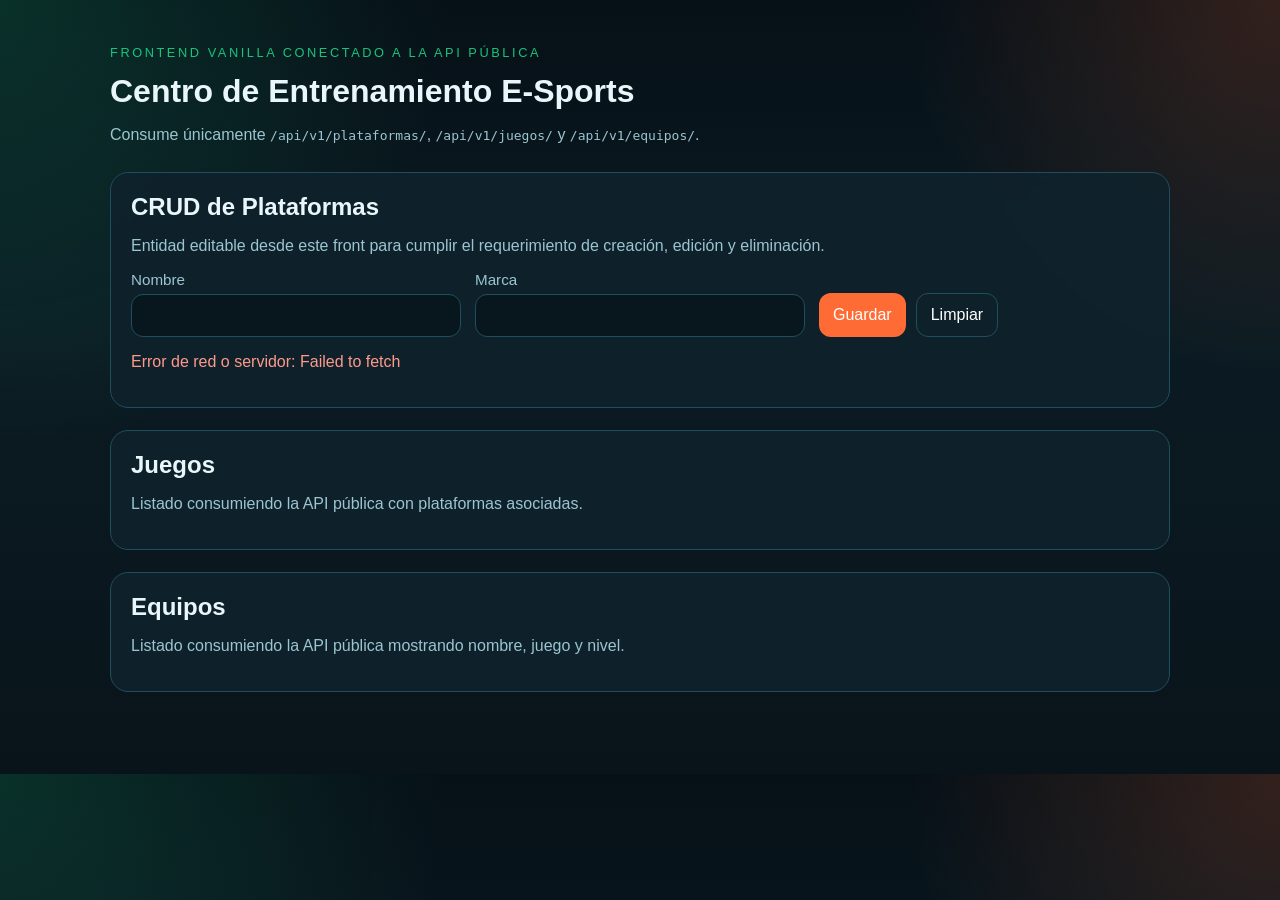
<file: frontend/index.html>
<!DOCTYPE html>
<html lang="es">
<head>
    <meta charset="UTF-8">
    <meta name="viewport" content="width=device-width, initial-scale=1.0">
    <title>Centro de Entrenamiento E-Sports</title>
    <link rel="stylesheet" href="./styles.css">
</head>
<body>
    <main class="layout">
        <header class="hero">
            <p class="eyebrow">Frontend Vanilla conectado a la API pública</p>
            <h1>Centro de Entrenamiento E-Sports</h1>
            <p class="subtitle">Consume únicamente <code>/api/v1/plataformas/</code>, <code>/api/v1/juegos/</code> y <code>/api/v1/equipos/</code>.</p>
        </header>

        <section class="panel">
            <div class="panel-header">
                <h2>CRUD de Plataformas</h2>
                <p>Entidad editable desde este front para cumplir el requerimiento de creación, edición y eliminación.</p>
            </div>

            <form id="platform-form" class="grid">
                <input type="hidden" id="platform-id">
                <label>
                    Nombre
                    <input id="platform-name" type="text" required>
                </label>
                <label>
                    Marca
                    <input id="platform-brand" type="text" required>
                </label>
                <div class="actions">
                    <button type="submit">Guardar</button>
                    <button type="button" id="platform-reset" class="secondary">Limpiar</button>
                </div>
            </form>
            <p id="platform-message" class="message" role="status"></p>
            <div id="platform-list" class="cards"></div>
        </section>

        <section class="panel">
            <div class="panel-header">
                <h2>Juegos</h2>
                <p>Listado consumiendo la API pública con plataformas asociadas.</p>
            </div>
            <div id="game-list" class="cards"></div>
        </section>

        <section class="panel">
            <div class="panel-header">
                <h2>Equipos</h2>
                <p>Listado consumiendo la API pública mostrando nombre, juego y nivel.</p>
            </div>
            <div id="team-list" class="cards"></div>
        </section>
    </main>

    <script src="./app.js"></script>
</body>
</html>
</file>
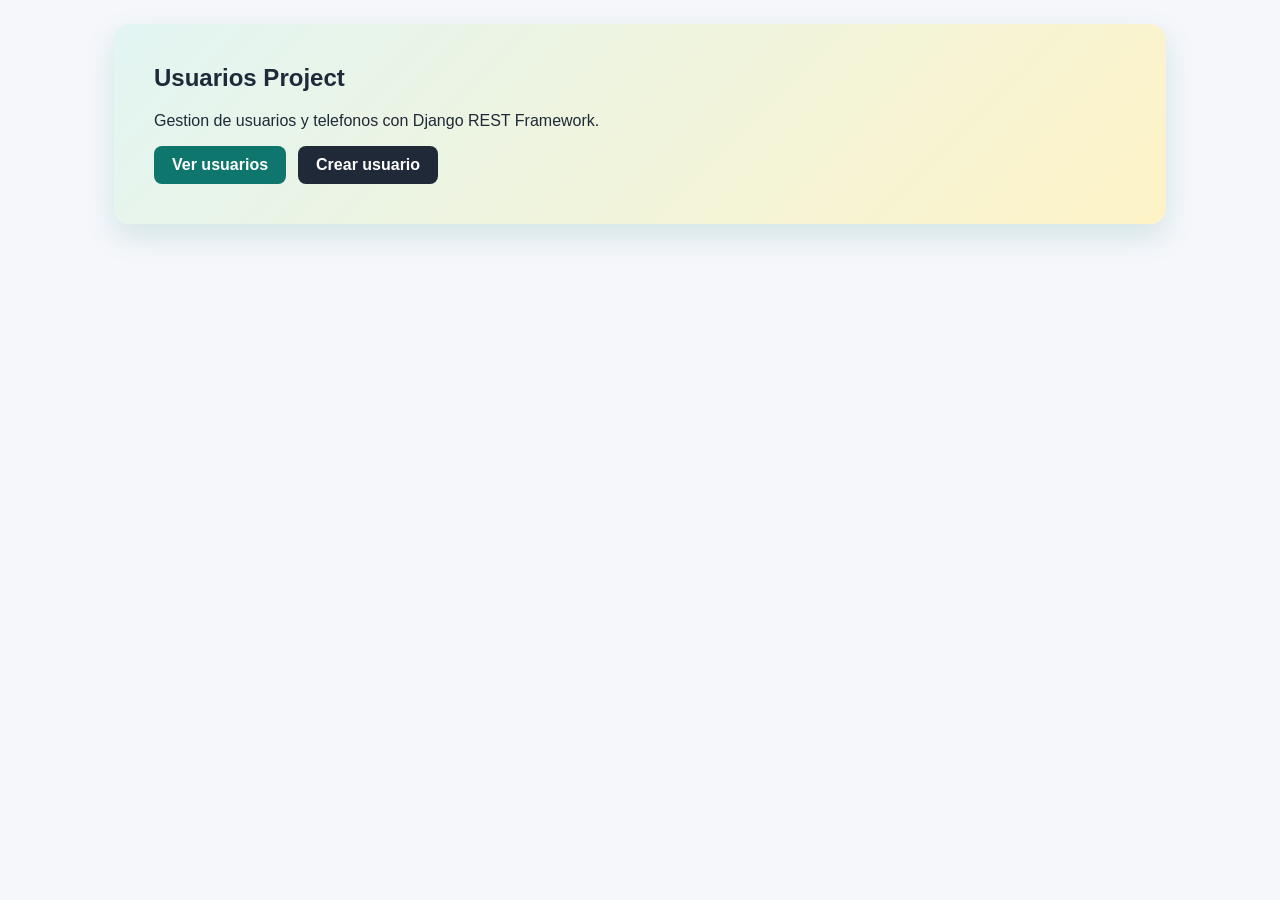
<file: backend/frontend/index.html>
﻿<!doctype html>
<html lang="es">
  <head>
    <meta charset="utf-8" />
    <meta name="viewport" content="width=device-width, initial-scale=1" />
    <title>Usuarios Project</title>
    <link rel="stylesheet" href="/frontend/css/material.css" />
  </head>
  <body>
    <main class="container">
      <section class="hero">
        <h1>Usuarios Project</h1>
        <p>Gestion de usuarios y telefonos con Django REST Framework.</p>
        <div class="actions">
          <a class="btn" href="/frontend/pages/usuarios_lista.html">Ver usuarios</a>
          <a class="btn secondary" href="/frontend/pages/usuarios_formulario.html">Crear usuario</a>
        </div>
      </section>
    </main>
  </body>
</html>
</file>
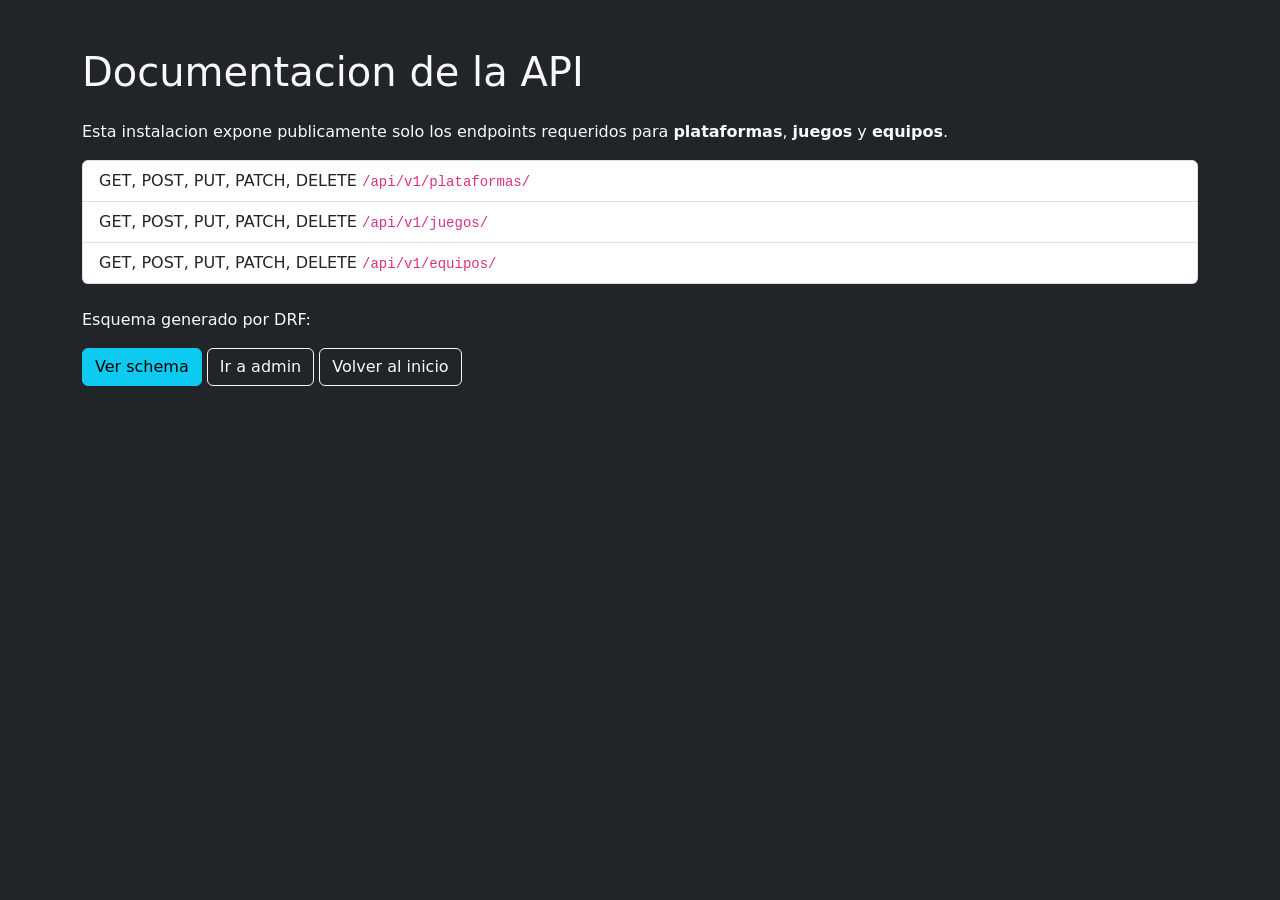
<file: backend/templates/pages/docs_api.html>
<!DOCTYPE html>
<html lang="es">
<head>
    <meta charset="UTF-8">
    <meta name="viewport" content="width=device-width, initial-scale=1.0">
    <title>Documentacion API</title>
    <link href="https://cdn.jsdelivr.net/npm/bootstrap@5.3.0/dist/css/bootstrap.min.css" rel="stylesheet">
</head>
<body class="bg-dark text-light">
    <div class="container py-5">
        <h1 class="mb-4">Documentacion de la API</h1>
        <p>Esta instalacion expone publicamente solo los endpoints requeridos para <strong>plataformas</strong>, <strong>juegos</strong> y <strong>equipos</strong>.</p>

        <ul class="list-group mb-4">
            <li class="list-group-item">GET, POST, PUT, PATCH, DELETE <code>/api/v1/plataformas/</code></li>
            <li class="list-group-item">GET, POST, PUT, PATCH, DELETE <code>/api/v1/juegos/</code></li>
            <li class="list-group-item">GET, POST, PUT, PATCH, DELETE <code>/api/v1/equipos/</code></li>
        </ul>

        <p>Esquema generado por DRF:</p>
        <a class="btn btn-info" href="/docs/schema/">Ver schema</a>
        <a class="btn btn-outline-light" href="/admin/">Ir a admin</a>
        <a class="btn btn-outline-light" href="/">Volver al inicio</a>
    </div>
</body>
</html>
</file>
<file: frontend/styles.css>
:root {
    --bg: #07131a;
    --panel: #10222c;
    --line: #1f4f5f;
    --text: #e9f7fb;
    --muted: #9bc5d1;
    --accent: #ff6b35;
    --accent-2: #19c37d;
}

* {
    box-sizing: border-box;
}

body {
    margin: 0;
    font-family: "Segoe UI", sans-serif;
    color: var(--text);
    background:
        radial-gradient(circle at top left, rgba(25, 195, 125, 0.18), transparent 30%),
        radial-gradient(circle at top right, rgba(255, 107, 53, 0.18), transparent 25%),
        linear-gradient(180deg, #061017, #0b1b23 42%, #09141a);
}

.layout {
    max-width: 1100px;
    margin: 0 auto;
    padding: 32px 20px 60px;
}

.hero {
    margin-bottom: 28px;
}

.eyebrow {
    text-transform: uppercase;
    letter-spacing: 0.2em;
    color: var(--accent-2);
    font-size: 0.8rem;
}

h1, h2 {
    margin: 0 0 10px;
}

.subtitle, .panel-header p, .message {
    color: var(--muted);
}

.panel {
    background: rgba(16, 34, 44, 0.92);
    border: 1px solid var(--line);
    border-radius: 18px;
    padding: 20px;
    margin-bottom: 22px;
    backdrop-filter: blur(8px);
}

.grid {
    display: grid;
    grid-template-columns: repeat(auto-fit, minmax(220px, 1fr));
    gap: 14px;
    align-items: end;
}

label {
    display: grid;
    gap: 6px;
    color: var(--muted);
    font-size: 0.95rem;
}

input, button {
    border-radius: 12px;
    border: 1px solid var(--line);
    padding: 12px 14px;
    font: inherit;
}

input {
    background: #08161d;
    color: var(--text);
}

button {
    cursor: pointer;
    background: var(--accent);
    color: white;
    border: none;
}

button.secondary {
    background: transparent;
    border: 1px solid var(--line);
}

.actions {
    display: flex;
    gap: 10px;
}

.cards {
    display: grid;
    grid-template-columns: repeat(auto-fit, minmax(240px, 1fr));
    gap: 14px;
    margin-top: 14px;
}

.card {
    background: #0b1820;
    border: 1px solid var(--line);
    border-radius: 16px;
    padding: 16px;
}

.card h3 {
    margin: 0 0 8px;
}

.card p {
    margin: 6px 0;
    color: var(--muted);
}

.card-actions {
    display: flex;
    gap: 8px;
    margin-top: 14px;
}

.card-actions button {
    flex: 1;
}

.card-actions .danger {
    background: #b42318;
}
</file>
<file: frontend/css/material.css>
﻿:root {
  --bg: #f5f7fb;
  --primary: #0f766e;
  --secondary: #1f2937;
  --accent: #f59e0b;
  --card: #ffffff;
  --muted: #6b7280;
}

* {
  box-sizing: border-box;
}

body {
  margin: 0;
  font-family: "Segoe UI", Arial, sans-serif;
  background: var(--bg);
  color: var(--secondary);
}

.container {
  max-width: 1100px;
  margin: 0 auto;
  padding: 24px;
}

.hero {
  background: linear-gradient(135deg, #e2f5f3, #fef3c7);
  border-radius: 16px;
  padding: 40px;
  box-shadow: 0 12px 30px rgba(15, 118, 110, 0.15);
}

h1, h2 {
  margin-top: 0;
}

.actions {
  display: flex;
  gap: 12px;
  flex-wrap: wrap;
}

.btn {
  display: inline-block;
  padding: 10px 18px;
  background: var(--primary);
  color: #fff;
  text-decoration: none;
  border-radius: 8px;
  font-weight: 600;
}

.btn.secondary {
  background: var(--secondary);
}

.card {
  background: var(--card);
  border-radius: 12px;
  padding: 20px;
  margin-top: 20px;
  box-shadow: 0 8px 20px rgba(15, 23, 42, 0.08);
}

.table {
  width: 100%;
  border-collapse: collapse;
}

.table th, .table td {
  text-align: left;
  padding: 10px;
  border-bottom: 1px solid #e5e7eb;
}

.form-grid {
  display: grid;
  grid-template-columns: repeat(auto-fit, minmax(240px, 1fr));
  gap: 16px;
}

label {
  display: block;
  font-size: 0.9rem;
  color: var(--muted);
  margin-bottom: 6px;
}

input, select {
  width: 100%;
  padding: 8px 10px;
  border: 1px solid #d1d5db;
  border-radius: 6px;
  font-size: 0.95rem;
}

.alert {
  padding: 10px 14px;
  border-radius: 8px;
  margin-top: 12px;
}

.alert.error {
  background: #fee2e2;
  color: #b91c1c;
}

.alert.success {
  background: #dcfce7;
  color: #166534;
}

.phone-list {
  display: grid;
  gap: 10px;
  margin-top: 12px;
}

@media (max-width: 640px) {
  .hero {
    padding: 24px;
  }
}
</file>
